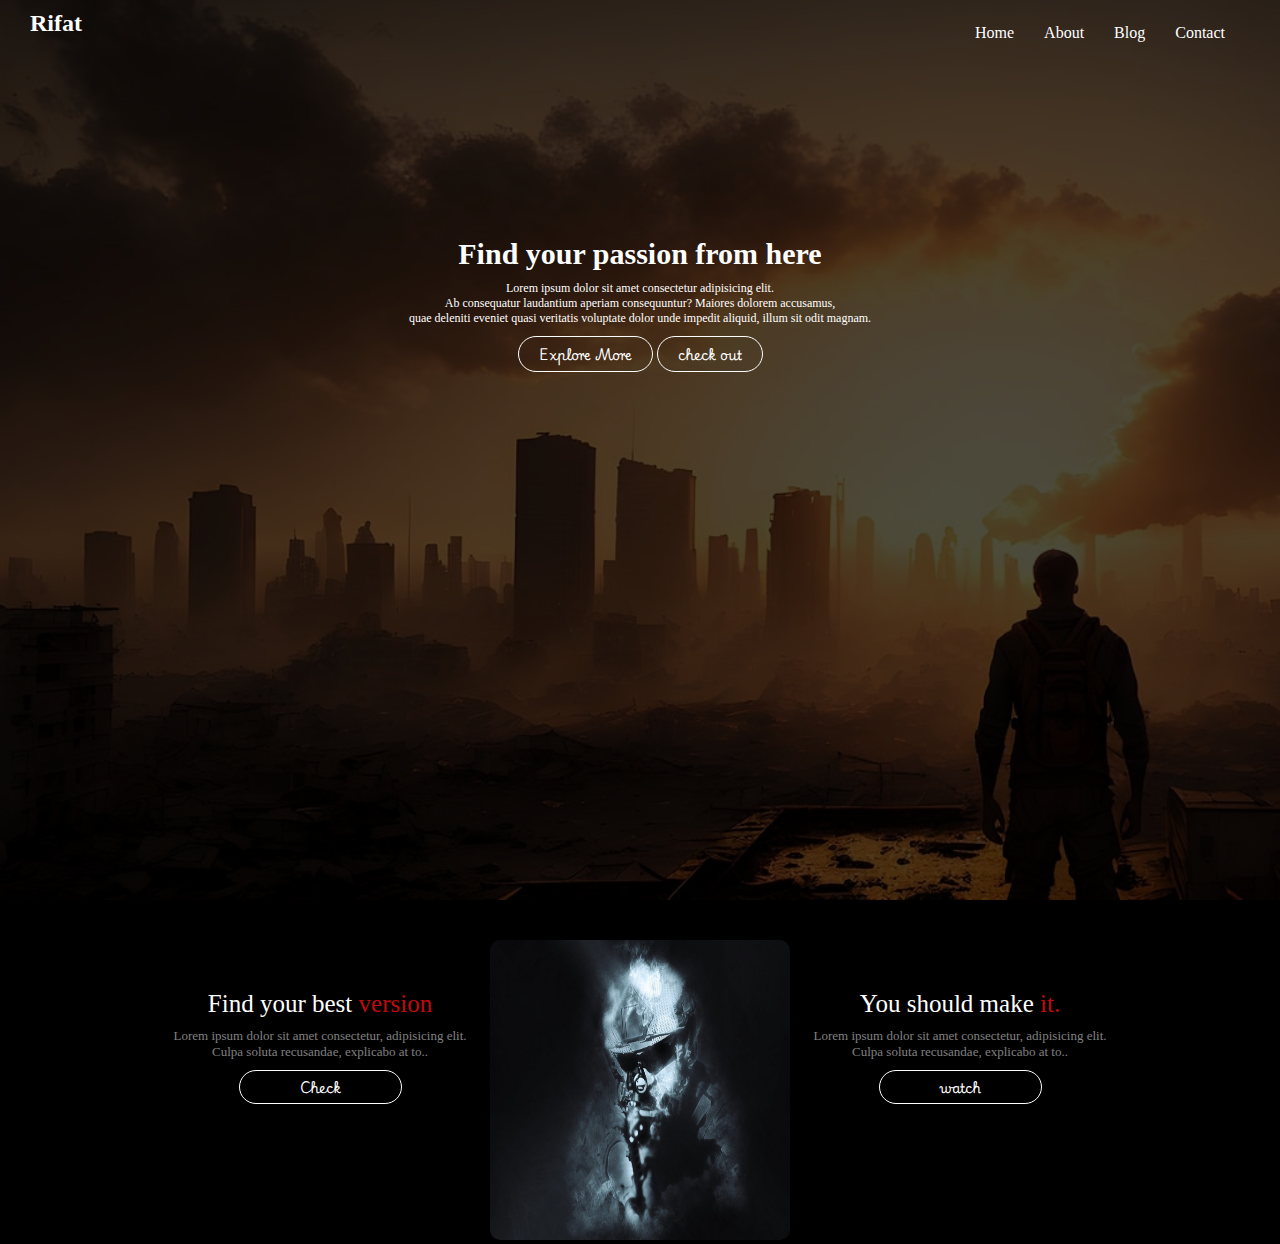
<file: index.html>
<!DOCTYPE html>
<html lang="en">

<head>
  <meta charset="UTF-8" />
  <meta name="viewport" content="width=device-width, initial-scale=1.0" />
  <link rel="stylesheet" href="https://cdnjs.cloudflare.com/ajax/libs/font-awesome/6.6.0/css/all.min.css"
    integrity="sha512-Kc323vGBEqzTmouAECnVceyQqyqdsSiqLQISBL29aUW4U/M7pSPA/gEUZQqv1cwx4OnYxTxve5UMg5GT6L4JJg=="
    crossorigin="anonymous" referrerpolicy="no-referrer" />
  <link rel="stylesheet" href="style.css" />
  <link rel="stylesheet" href="medial.css" />
  <title>Animation-Gaming</title>
</head>

<body>
  <!-- header part end -->
  <header class="header">
    <nav class="navbar">
      <div class="logo">
        <h2 class="logo">Rifat</h2>
      </div>
      <ul id="ul">
        <li><a href="index.html">Home</a></li>
        <li><a href="About.html">About</a></li>
        <li><a href="Blog.html">Blog</a></li>
        <li><a href="Contact.html">Contact</a></li>
      </ul>
      <div class="icon"><i class="fa-solid fa-bars" onclick="toggleMenu()" id="bar"></i></div>
    </nav>
    <div class="hero-container">
      <h2 class="head-h">Find your passion from here</h2>
      <p class="head-p">
        Lorem ipsum dolor sit amet consectetur adipisicing elit. <br />
        Ab consequatur laudantium aperiam consequuntur? Maiores dolorem
        accusamus, <br />quae deleniti eveniet quasi veritatis voluptate dolor
        unde impedit aliquid, illum sit odit magnam.
      </p>
      <div class="btn">
        <button class="pry-btn">Explore More</button>
        <button class="pry-btn">check out</button>
      </div>
    </div>
  </header>
  <!-- header part end -->
  <main>
    <!-- fast section start -->
    <section class="hero-cards">
      <div class="box-container">
        <div class="cards one">
          <h2 class="about-h">
            Find your best <span class="span-about">version</span>
          </h2>
          <p class="about-p">
            Lorem ipsum dolor sit amet consectetur, adipisicing elit. Culpa
            soluta recusandae, explicabo at to..
          </p>
          <button class="pry-btn ab">Check</button>
        </div>
        <div class="cards">
          <img class="about-img" src="img/about-card.jpg" alt="about-img" />
        </div>
        <div class="cards one">
          <h2 class="about-h">
            You should make <span class="span-about">it.</span>
          </h2>
          <p class="about-p">
            Lorem ipsum dolor sit amet consectetur, adipisicing elit. Culpa
            soluta recusandae, explicabo at to..
          </p>
          <button class="pry-btn ab">watch</button>
        </div>
      </div>
    </section>
    <!-- fast section end -->
    <!-- fast section end -->
    <section class="game-card">

    </section>
    <!-- fast section end -->
  </main>
  <footer></footer>
  <script src="main.js"></script>
</body>

</html>
</file>
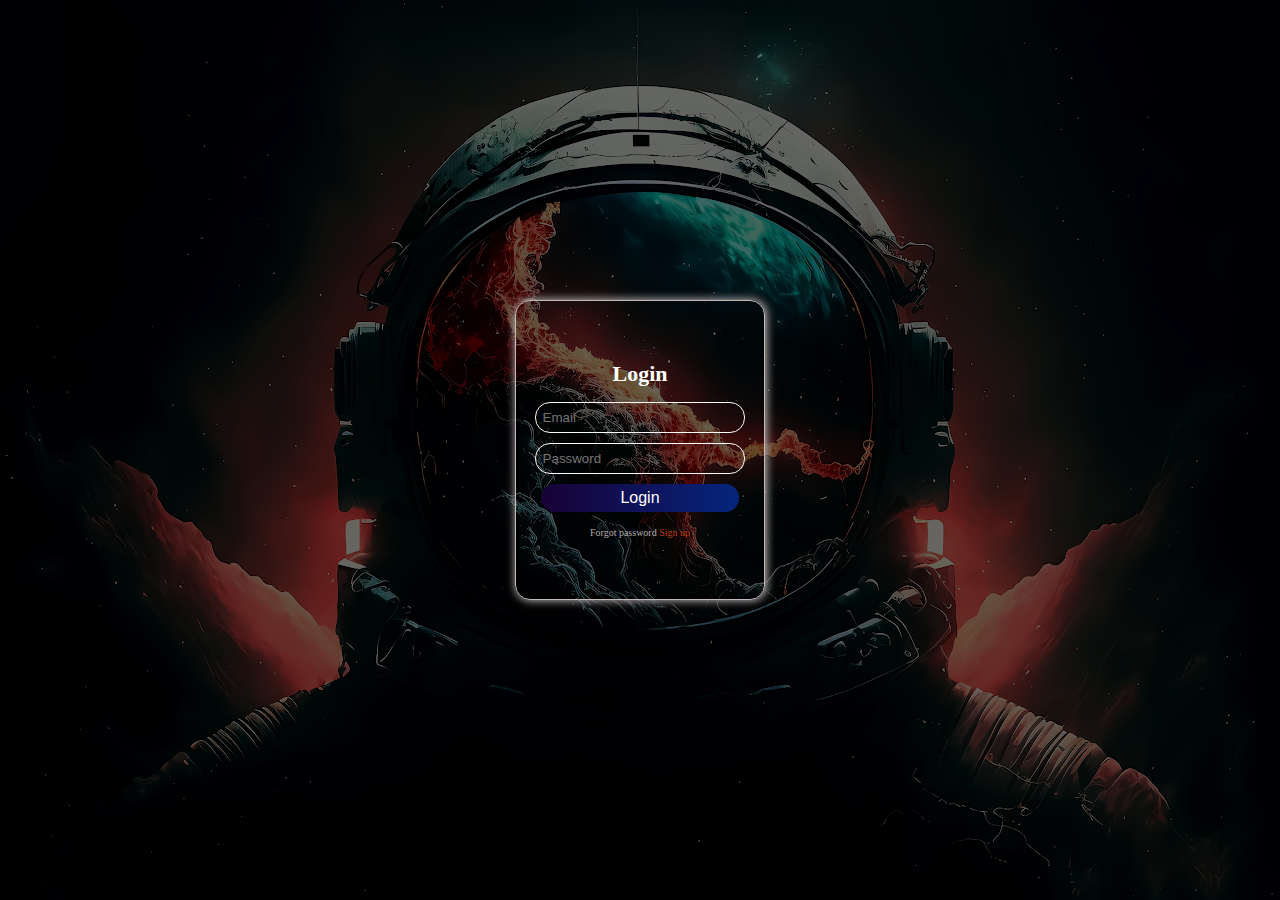
<file: Contact.html>
<!DOCTYPE html>
<html lang="en">

<head>
    <meta charset="UTF-8" />
    <meta name="viewport" content="width=device-width, initial-scale=1.0" />
    <link rel="stylesheet" href="style.css" />
    <link rel="stylesheet" href="https://cdnjs.cloudflare.com/ajax/libs/font-awesome/6.6.0/css/all.min.css"
        integrity="sha512-Kc323vGBEqzTmouAECnVceyQqyqdsSiqLQISBL29aUW4U/M7pSPA/gEUZQqv1cwx4OnYxTxve5UMg5GT6L4JJg=="
        crossorigin="anonymous" referrerpolicy="no-referrer" />
    <title>Login form</title>
</head>

<body>
    <section class="sec">
        <form class="form">
            <div class="cont">
                <h3>Login</h3>
                <input type="email" name="email" id="in-email" placeholder="Email" required /><i
                    class="fa-solid fa-user"></i>
                <input type="password" name="password" placeholder="Password" id="inp-pass" required />
                <i class="fa-solid fa-lock"></i>
                <input type="submit" id="sub" value="Login" /> <br />
                <span class="snp">Forgot password <a href="#">Sign up</a></span>
            </div>
        </form>
    </section>
</body>

</html>
</file>
<file: style.css>
@import url("https://fonts.googleapis.com/css2?family=Playwrite+HR+Lijeva:wght@100..400&display=swap");

* {
  margin: 0;
  padding: 0;
  box-sizing: border-box;
}

body {
  font-family: "Playwright HR Lijeva", cursive;
  background-color: #000;
  color: #fff;
}

/* universal button start */
.pry-btn {
  font-family: "Playwrite HR Lijeva", cursive;
  padding: 6px 20px;
  background: transparent;
  color: #fff;
  border: 1.5px solid #fff;
  border-radius: 18px;
  cursor: pointer;
  gap: 10px;
}

.pry-btn:hover {
  border: 1.5px solid rgb(158, 120, 49);
  background-color: rgb(158, 120, 49);
  transition: 1s all;
}
/* universal button end */
/* Header part start */
.header {
  width: 100%;
  height: 100vh;
  overflow: hidden;
  background: rgba(0, 0, 0, 0.7) url(img/header-background.jpg);
  background-size: cover;
  background-repeat: no-repeat;
  background-blend-mode: darken;
}

.navbar {
  display: flex;
  align-items: center;
  justify-content: space-between;
  margin: 10px 30px;
}

.navbar ul {
  list-style: none;
  display: flex;
  padding: 0px 10px;
}

.navbar ul li a {
  text-decoration: none;
  color: #fff;
  padding: 0px 15px;
}
.icon {
  display: none;
  cursor: pointer;
}

.navbar ul li a:hover {
  color: rgb(251, 195, 92);
  transition: 0.5s ease-in-out;
}
.hero-container {
  display: grid;
  place-items: center;
  margin-top: 200px;
}

.head-h {
  font-size: 30px;
  font-weight: 600;
}

.head-p {
  margin: 10px 0px;
  text-align: center;
  font-size: 12px;
}
/* Header part end */
/* Main hero section start */
.box-container {
  width: 75%;
  height: 300px;
  margin: 0 auto;
  margin-top: 40px;
  display: flex;
  flex-wrap: wrap;
  align-items: center;
  justify-content: space-around;
}
.cards {
  width: 300px;
  height: 300px;
}
.one {
  padding: 50px 0px;
  text-align: center;
}
.about-h {
  font-size: 25px;
  font-weight: 500;
}
.span-about {
  color: rgb(193, 10, 10);
}
.about-p {
  margin: 10px 0px;
  font-size: 13px;
  color: gray;
}
.ab {
  padding: 5px 60px;
}
.about-img {
  width: 300px;
  height: 300px;
  border-radius: 10px;
}

/* Main hero section end */

/* contact form start */

.sec {
  width: 100%;
  height: 100vh;
  display: flex;
  flex-direction: column;
  justify-content: center;
  align-items: center;
  background: rgb(0, 0, 0, 0.6) url(img/8a33d8925255a4098a3925226b83de3c.png);
  background-blend-mode: darken;
  background-size: cover;
  background-position: center;
  background-repeat: no-repeat;
  color: #fff;
}
.form {
  width: 250px;
  height: 300px;
  border: 1.5px solid rgb(195, 185, 185);
  box-shadow: 1px 0px 8px 1px rgb(183, 178, 178);
  border-radius: 15px;
  display: flex;
  flex-direction: column;
  align-items: center;
  justify-content: center;
  text-align: center;
  gap: 10px;
}

.form input {
  background: transparent;
  color: #fff;
  margin-bottom: 10px;
  padding: 7px;
  border: 1.5px solid rgb(252, 249, 249);
  border-radius: 15px;
  outline: none;
  width: 85%;
}
.cont h3 {
  font-size: 22px;
  margin-bottom: 15px;
}

.cont i {
  font-size: 13px;
  margin-top: 10px;
  margin-left: -30px;
  position: absolute;
  color: rgb(220, 216, 216);
}

#sub {
  width: 80%;
  border-radius: 15px;
  border: none;
  background-image: linear-gradient(to right, rgb(24, 1, 54), rgb(5, 37, 125));
  color: #fff;
  font-size: 16px;
  padding: 5px 0px;
  cursor: pointer;
}

#sub:hover {
  box-shadow: 1px 0px 8px 1px rgb(183, 178, 178);
  transition: 0.5s all;
}

.snp {
  font-size: 10px;
  color: rgb(177, 173, 173);
}
.snp a {
  text-decoration: none;
  color: #c43c0b;
}

/* contact form end */
</file>
<file: medial.css>
/* tab  device media  end*/
@media screen and (max-width: 767px) {
  .header {
    height: 85vh;
  }
  .pry-btn {
    padding: 5px 17px;
  }
  .head-h {
    font-size: 25px;
  }
  .head-p {
    font-size: 9px;
  }
  .icon {
    display: block;
  }
  .navbar {
    margin: 0;
    padding: 8px 10px;
    background-color: rgba(0, 0, 0, 0.4);
  }
  .navbar ul {
    position: absolute;
    flex-direction: column;
    left: 0;
    right: 0;
    top: 49px;
    text-align: center;
    background-color: rgba(0, 0, 0, 0.4);
    gap: 0;
    overflow: hidden;
  }
  .navbar ul li {
    margin: 15px 0px;
  }

  #ul {
    transition: 0.5s ease-in-out;
  }
}
/* tab  device media  end*/

/* mobile device media  start*/
@media screen and (max-width: 430px) {
  .header {
    height: 65vh;
  }
  .logo {
    font-size: 20px;
  }
  .pry-btn {
    font-size: 7px;
  }
  .head-h {
    font-size: 22px;
  }
  .head-p {
    font-size: 10px;
    flex-wrap: wrap;
  }
  .navbar {
    padding: 8px 15px;
  }
  .navbar ul {
    top: 38px;
  }
  .about-img {
    width: 100%;
    height: auto;
  }
  .box-container {
    margin-top: 0px;
  }
}

/* mobile  device media  end*/
</file>
